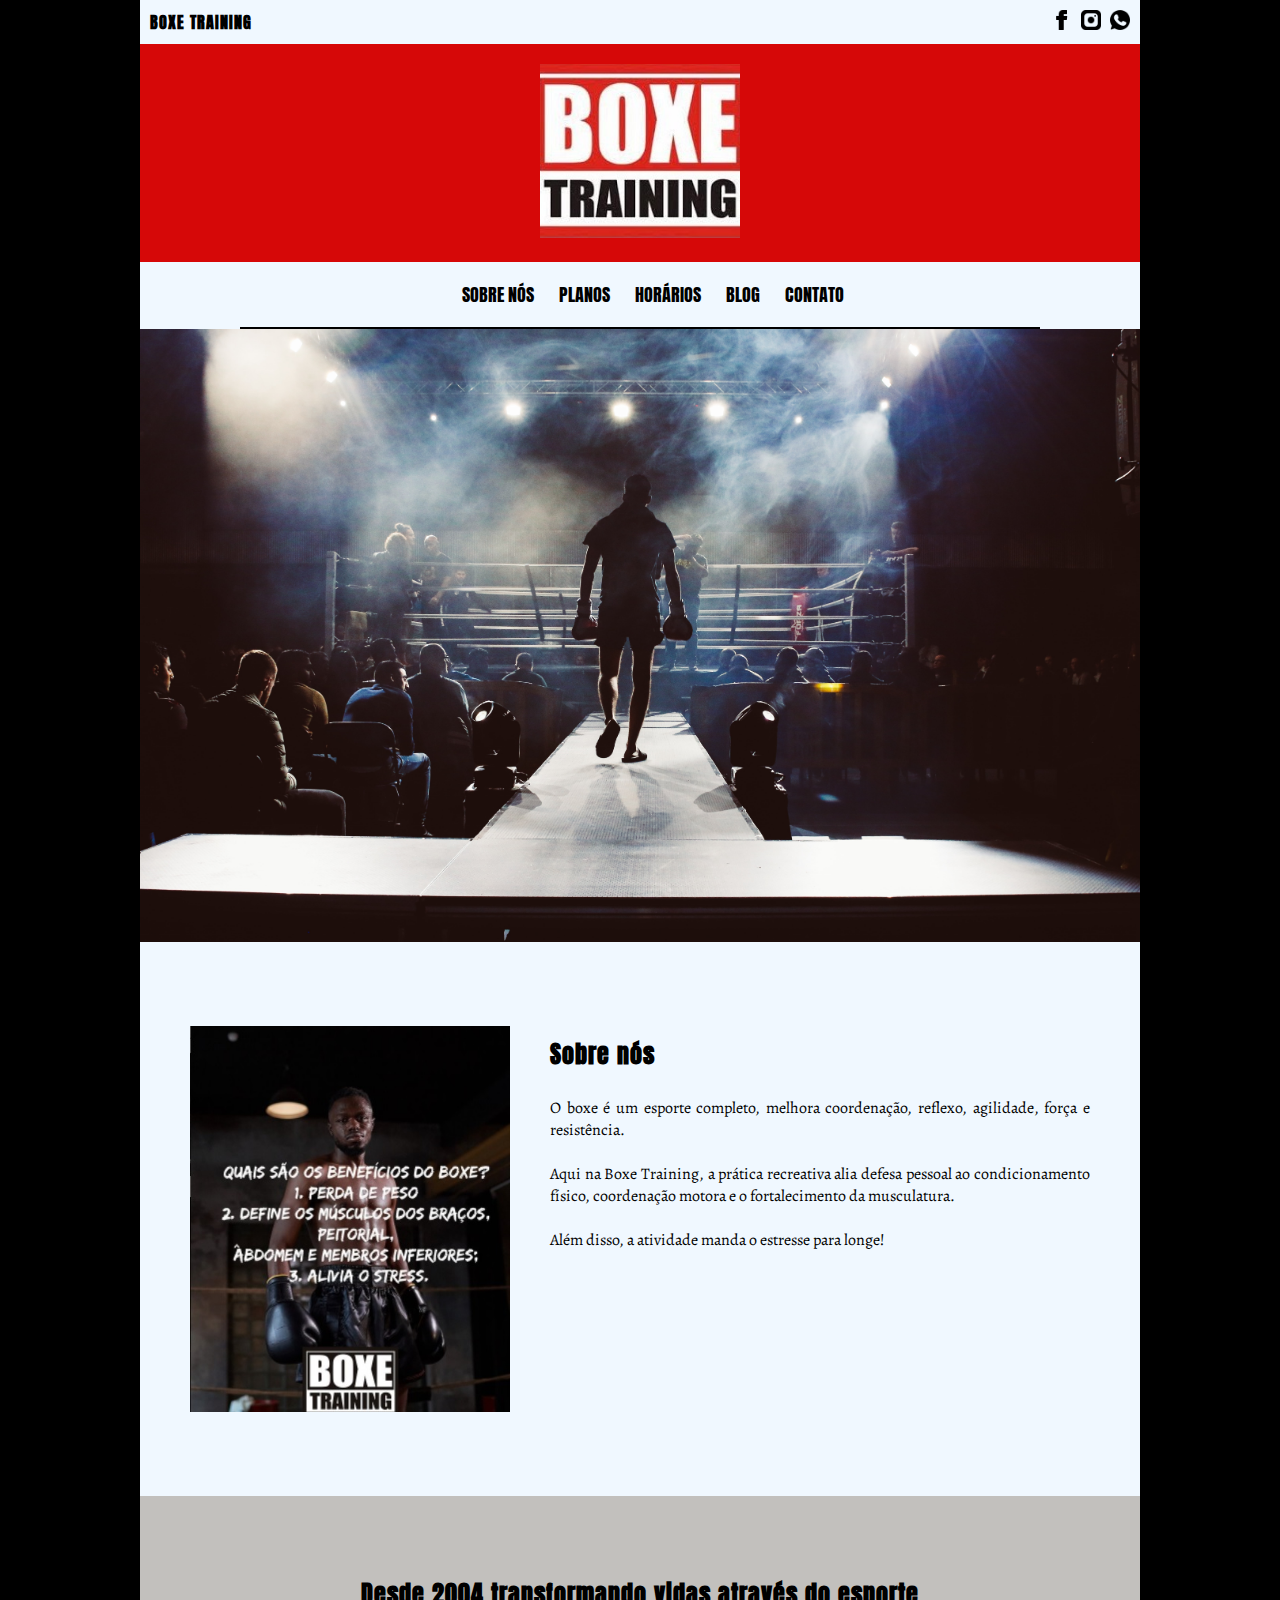
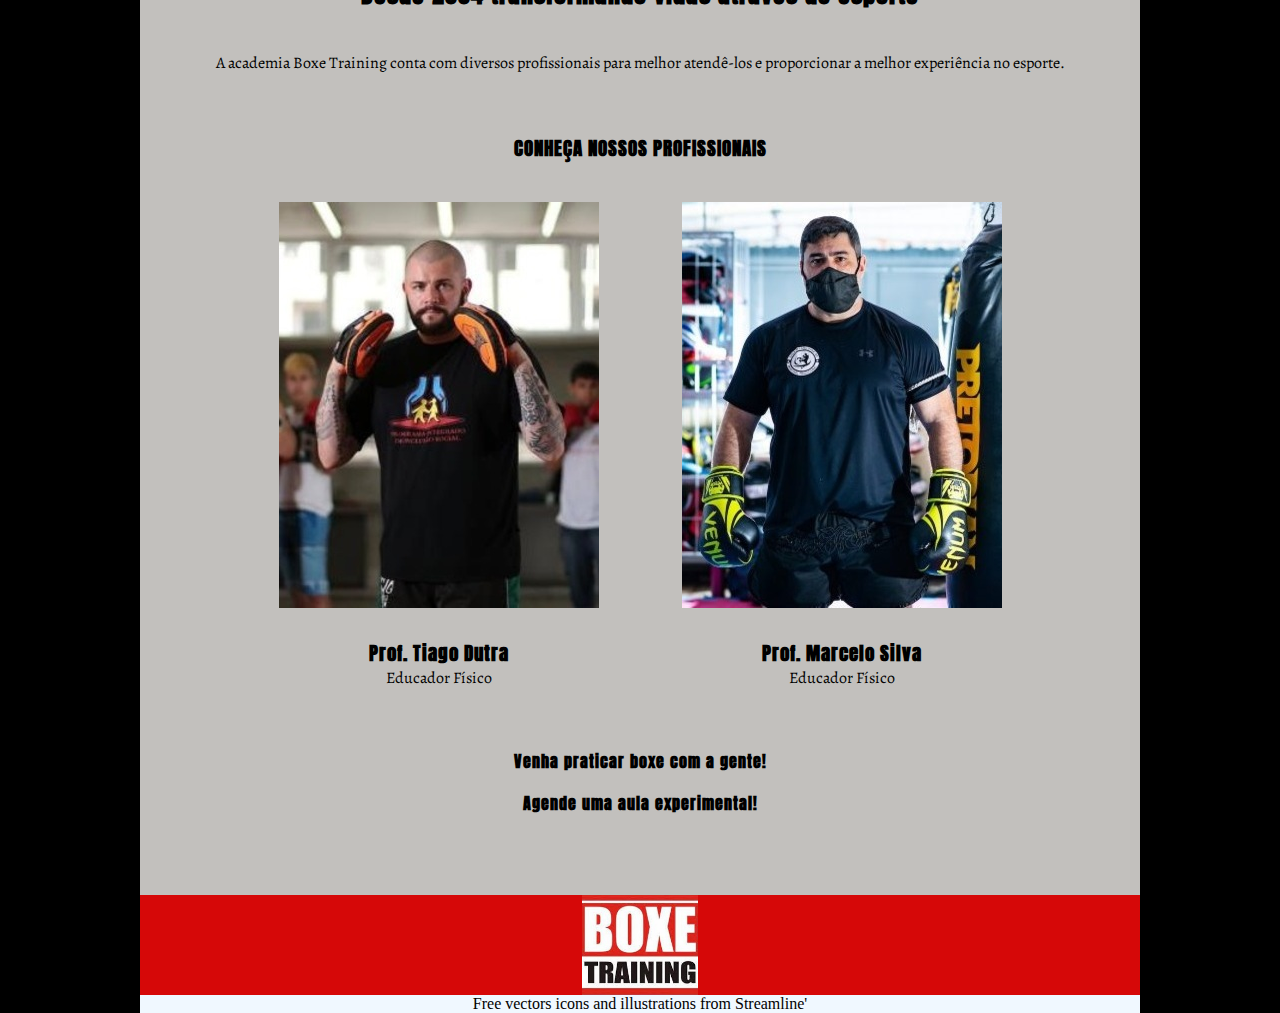
<file: index.html>
<!DOCTYPE html>
<html lang="pt">

<head>
    <meta charset="UTF-8">
    <meta http-equiv="X-UA-Compatible" content="IE=edge">
    <meta name="viewport" content="width=device-width, initial-scale=1.0">

    <link rel="stylesheet" href="./styleindex.css" type="text/css">
    <link rel="icon" href="./img/boxingGlove.PNG" type="image/png">
    <title>Boxe Training</title>
</head>

<body>
    <div class="container">
        <header>
            <div id="cabecalho">

                <div class="medias">
                    <a href="https://www.facebook.com/boxetraining" target="_blank"><img src="./img/facebook.PNG"
                            alt="facebook"></a>
                    <a href="https://www.instagram.com/boxetraining" target="_blank"><img src="./img/instagram.PNG"
                            alt="instagram"></a>
                    <a href="https://api.whatsapp.com/send?phone=5541998944318&text=Opa%2C%20tudo%20bem%3F%20Gostaria%20de%20tirar%20algumas%20d%C3%BAvidas!"
                        target="_blank"><img src="./img/whatsapp.PNG" alt="whatsapp"></a>
                </div>
                <a href="./index.html"><h4>BOXE TRAINING</h4></a>
            </div>

            <div class="logo">
                <img src="./img/download.jpg" alt="Boxe Training">
            </div>
        </header>

        <nav class="menu">
            <ul>
                <li><a href="#sobre">SOBRE NÓS</a></li>
                <li>PLANOS</li>
                <li>HORÁRIOS</li>
                <li>BLOG</li>
                <li><a href="./contato.html">CONTATO</a></li>
            </ul>
        </nav>

        <main>

            <section>

                <img id="index" src="./img/walpaper.jpg" alt="">

            </section>

            <section id="sobre">

                <div class="sobre1">
                    <img src="./img/Nova pasta/1.jpg" alt="foto1">
                </div>

                <div class="sobre2">
                    <div class="textoSobre">

                        <p>
                        <h2>Sobre nós</h2>
                        
                        O boxe é um esporte completo, melhora coordenação, reflexo, agilidade, força e resistência.
                        <br><br>
                        Aqui na Boxe Training, a prática recreativa alia defesa pessoal ao condicionamento físico,
                        coordenação motora e o fortalecimento da musculatura.</p>
                        <br>
                        Além disso, a atividade manda o estresse para longe!</p>
                    </div>
                </div>

            </section>

            <section class="academia">

                <div class="texto_academia">
                    <p>
                    <h2>Desde 2004 transformando vidas através do esporte</h2>
                    A academia Boxe Training conta com diversos profissionais para melhor atendê-los
                    e proporcionar a melhor experiência no esporte.
                    </p>
                    

                    <h3>CONHEÇA NOSSOS PROFISSIONAIS</h3>


                    <div class="prof1">
                        <img src="./img/Nova pasta/prof 1 (1).jpg" alt="">
                        <h3>Prof. Tiago Dutra</h3>
                        <p>Educador Físico</p>
                    </div>

                    <div class="prof2">
                        <img src="./img/Nova pasta/prof 2 (1).jpg" alt="">
                        <h3>Prof. Marcelo Silva</h3>
                        <p>Educador Físico</p>
                    </div>

                </div>

                <p>
                <h4>Venha praticar boxe com a gente!</h4>
                <br>
                <h4>Agende uma aula experimental!</h4>
                </p>


            </section>


        </main>


        <footer>
            <a href="#cabecalho"><img src="./img/download.jpg" alt="box training"></a>
        </footer>

        <a href="https://www.streamlinehq.com/" target="_blank">Free vectors icons and illustrations from
            Streamline'</a>

    </div>



</body>



</html>
</file>
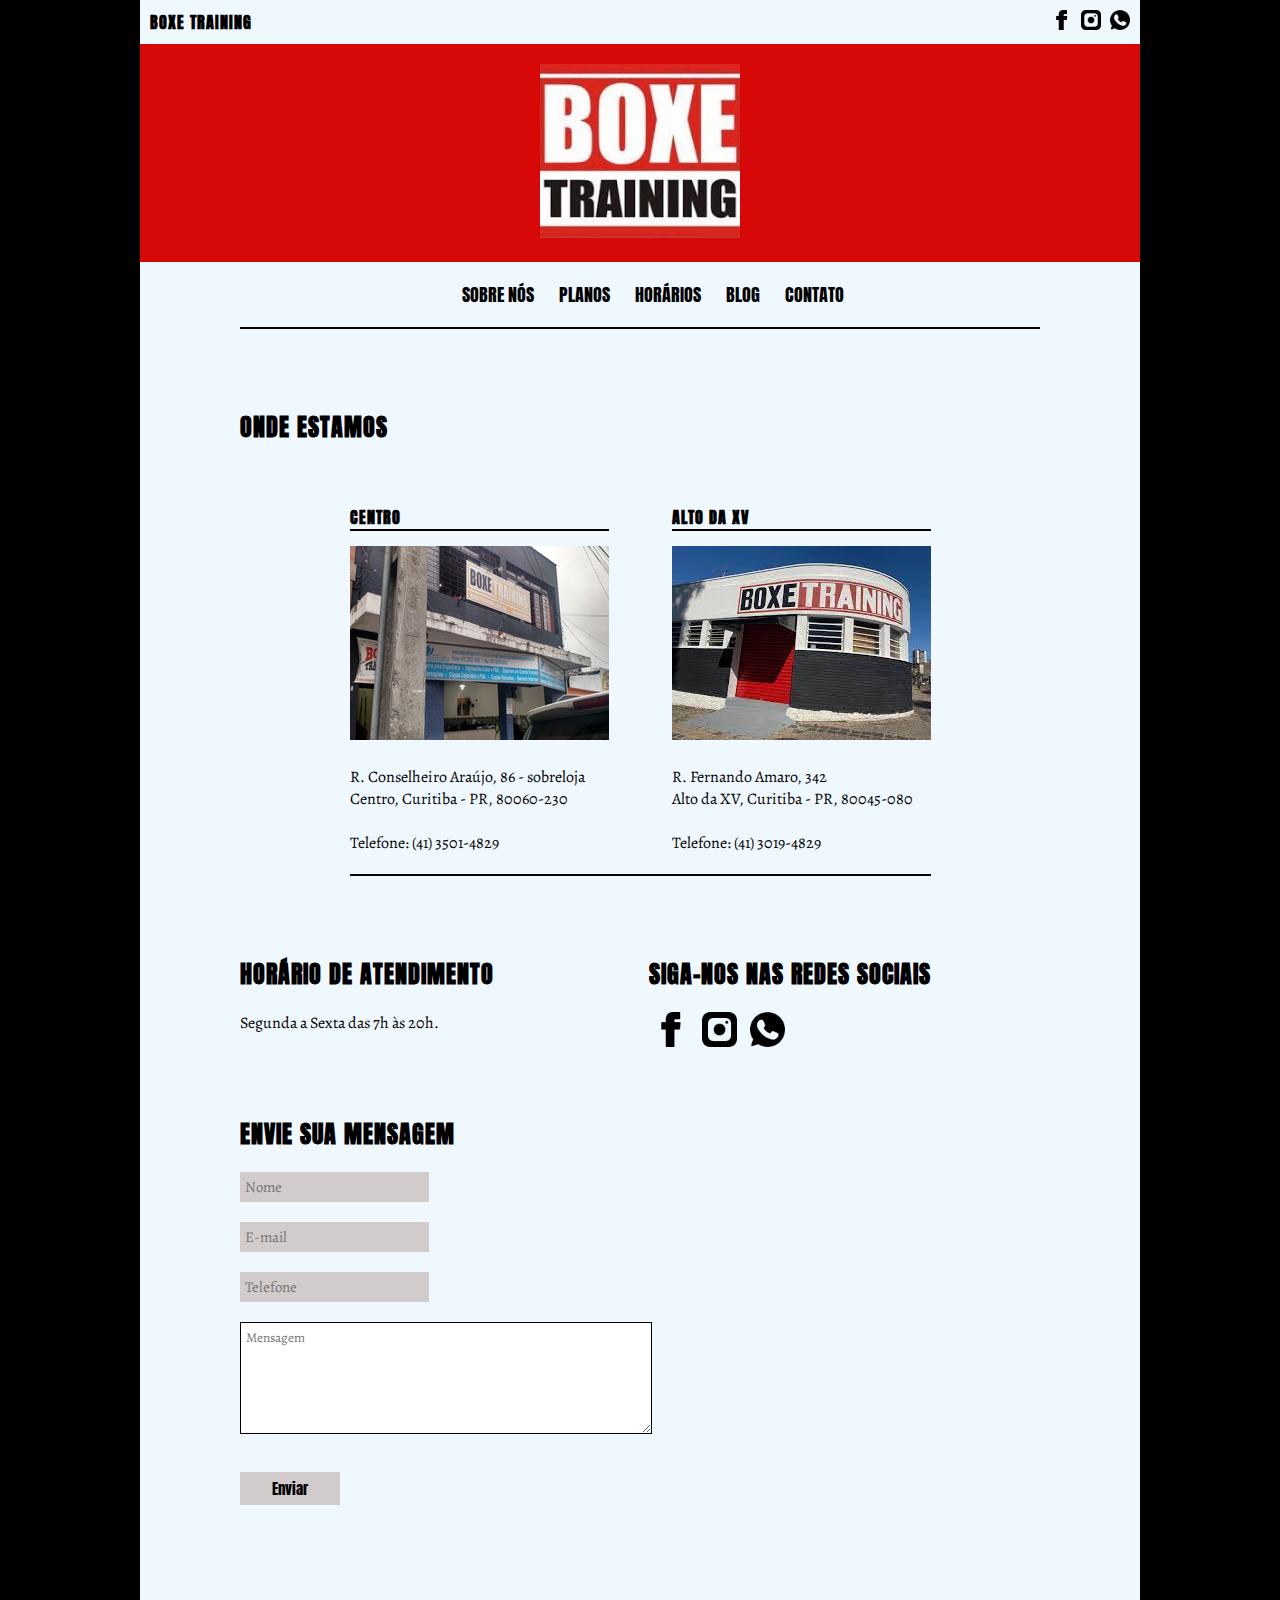
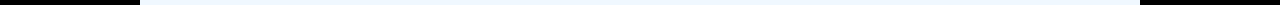
<file: contato.html>
<!DOCTYPE html>
<html lang="pt">

<head>
    <meta charset="UTF-8">
    <meta http-equiv="X-UA-Compatible" content="IE=edge">
    <meta name="viewport" content="width=device-width, initial-scale=1.0">

    <link rel="stylesheet" href="./stylecontato.css" type="text/css">
    <link rel="icon" href="./img/boxingGlove.PNG" type="image/png">
    <title>Boxe Training</title>
</head>

<body>

    <div class="container">
        <header>
            <div id="cabecalho">

                <div class="medias">
                    <a href="https://www.facebook.com/boxetraining" target="_blank"><img src="./img/facebook.PNG"
                            alt="facebook"></a>
                    <a href="https://www.instagram.com/boxetraining" target="_blank"><img src="./img/instagram.PNG"
                            alt="instagram"></a>
                    <a href="https://api.whatsapp.com/send?phone=5541998944318&text=Opa%2C%20tudo%20bem%3F%20Gostaria%20de%20tirar%20algumas%20d%C3%BAvidas!"
                        target="_blank"><img src="./img/whatsapp.PNG" alt="whatsapp"></a>
                </div>
                <h4><a href="./index.html">BOXE TRAINING</a></h4>
            </div>

            <div class="logo">
                <img src="./img/download.jpg" alt="Boxe Training">
            </div>
        </header>

        <nav class="menu">
            <ul>
                <li><a href="./index.html">SOBRE NÓS</a></li>
                <li>PLANOS</li>
                <li>HORÁRIOS</li>
                <li>BLOG</li>
                <li><a href="./contato.html">CONTATO</a></li>
            </ul>
        </nav>

        <main>
            <section id="contato">

                <h2>ONDE ESTAMOS</h2>


                <div class="unidades">

                    <div class="centro">
                        <p>
                        <h4>CENTRO</h4>
                        </p>
                        <img src="./img/centro (1).jpg" alt="">
                        <p>R. Conselheiro Araújo, 86 - sobreloja <br>
                            Centro, Curitiba - PR, 80060-230
                            <br><br> Telefone: (41) 3501-4829
                        </p>
                    </div>

                    <div class="altoXV">
                        <h4>ALTO DA XV</h4>
                        <img src="./img/altoXV.jpg" alt="">
                        <p>R. Fernando Amaro, 342 <br> Alto da XV, Curitiba - PR, 80045-080
                            <br><br> Telefone: (41) 3019-4829
                            <br>
                        </p>
                    </div>
                </div>

                <div class="box">
                    <div class="horario">
                        <h2>HORÁRIO DE ATENDIMENTO</h2>
                        <p>Segunda a Sexta das 7h às 20h.</p>
                    </div>

                    <div class="redes">
                        <h2>SIGA-NOS NAS REDES SOCIAIS</h2>


                        <a href="https://www.facebook.com/boxetraining" target="_blank"><img src="./img/facebook.PNG"
                                alt="facebook"></a>
                        <a href="https://www.instagram.com/boxetraining" target="_blank"><img src="./img/instagram.PNG"
                                alt="instagram"></a>
                        <a href="https://api.whatsapp.com/send?phone=5541998944318&text=Opa%2C%20tudo%20bem%3F%20Gostaria%20de%20tirar%20algumas%20d%C3%BAvidas!"
                            target="_blank"><img src="./img/whatsapp.PNG" alt="whatsapp"></a>
                    </div>

                </div>

                <h2>ENVIE SUA MENSAGEM</h2>
                <div class="formulario">
                    <form
                        action="https://gmail.us14.list-manage.com/subscribe/post?u=4162138d733fad10a5f23189e&amp;id=cde89787aa"
                        method="post" id="mc-embedded-subscribe-form" name="mc-embedded-subscribe-form" class="validate"
                        target="_blank" novalidate>
                        <input type="text" id="name" name="NAME" placeholder="Nome">
                        <input type="text" name="EMAIL" id="email" placeholder="E-mail">
                        <input type="tel" name="FONE" id="fone" placeholder="Telefone">
                        <br><textarea name="MSG" id="msg" cols="30" rows="10" placeholder="Mensagem"></textarea>
                        <!-- real people should not fill this in and expect good things - do not remove this or risk form bot signups-->
                        <div style="position: absolute; left: -5000px;" aria-hidden="true"><input type="text"
                                name="b_4162138d733fad10a5f23189e_cde89787aa" tabindex="-1" value=""></div>
                        <br><input type="submit" value="Enviar">
                    </form>
                </div>
            </section>



        </main>

</body>

</html>
</file>
<file: styleindex.css>
body {
    background-color: black;
}

* {
    margin: 0;
    padding: 0;
}

html {
    scroll-behavior: smooth;
    /* efeito de rolagem mais suave no link dentro da pagina*/
}

@font-face {
    font-family: Alegreya;
    src: url(./fonts/Alegreya/Alegreya-VariableFont_wght.ttf);
}

@font-face {
    font-family: Radio;
    src: url(./fonts/Radio_Canada/RadioCanada-VariableFont_wdth\,wght.ttf);
}


@font-face {
    font-family: Anton;
    src: url(./fonts/Anton/Anton-Regular.ttf);
}



h1,
h2,
h3,
h4,
h5 {
    font-family: Anton, helvetica, sans-serif;
    letter-spacing: 1px;
}

.container {
    max-width: 1000px;
    text-align: center;
    margin: auto;
    height: fit-content;
    background-color: aliceblue;
}

#cabecalho {
    padding: 10px;
    text-align: left;

}




a:active,
a:visited,
a:link {
    text-decoration: none;
    color: black;
}


a:hover {
    color: rgb(228, 15, 15);

}

.medias {
    float: right;
}

.medias img {
    width: 20px;
    padding-left: 5px;
}

.logo {
    background-color: rgb(214, 8, 8);
}

.logo img {
    width: 200px;
    padding: 20px;
}


.menu {

    border-bottom: 2px solid black;
    margin: auto;
    width: 80%;
    height: 65px;
}


ul {
    line-height: 65px;
    width: fit-content;
    list-style: none;
    margin: auto;
}

li {
    float: left;
    margin-left: 25px;
    font-family: Anton, calibri, sans-serif;
    font-size: 18px;

}

#index {
    width: 100%;
}


#sobre {

    padding-top: 80px;
    padding-bottom: 80px;
    margin: auto;
    max-width: 900px;
    height: fit-content;
    display: flex;

}


.sobre2 {
    width: 580px;
}

.sobre1 img {
    width: 320px;
}

.textoSobre h2 {
    margin-bottom: 25px;
}


.textoSobre {
    margin-top: 10px;
    margin-left: 40px;
    text-align: justify;
    font-family: Alegreya, helvetica, sans-serif;
    font-size: 16px;


}


.academia {
    padding: 40px;
    padding-top: 80px;
    padding-bottom: 80px;
    text-align: center;
    background-color: rgb(194, 192, 189);
}

.texto_academia {
    font-family: Alegreya, helvetica, sans-serif;
}

.texto_academia h2 {
    padding-bottom: 40px;
}

.texto_academia h3 {
    padding-top: 60px;
}

.texto_academia {
    margin-bottom: 20px;
}

.prof1,
.prof2 {
    display: inline-block;
    margin: 40px;
    font-family: Alegreya, helvetica, sans-serif;

}

.prof1 h3, .prof2 h3 {
    padding-top: 25px;
}

footer {
    height: 100px;
    color: aliceblue;
    background-color: rgb(214, 8, 8);
}

footer img {
    height: 100px;
}


@media screen and (min-width: 768px) and (max-width: 1024px) {

    #cabecalho {
        padding: 7px;

    }

    #cabecalho h4 {
        font-size: 15px;
    }

    .medias img {
        width: 18px;
        padding-left: 4px;
    }

    .logo img {
        width: 150px;
        padding: 15px;
    }

    .menu {
        height: 45px;
    }


    ul {
        line-height: 45px;
    }

    li {
        font-size: 15px;
    }


    #sobre {
        max-width: 600px;
        padding-top: 50px;
        padding-bottom: 50px;
    }

    .sobre1 img {
        width: 300px;
    }

    .sobre2 {
        width: 480px;
    }

    .textoSobre h2 {
        margin-bottom: 22px;
    }

    .academia {
        padding: 20px;
        padding-top: 50px;
        padding-bottom: 50px;

    }

    .texto_academia h2 {
        padding-bottom: 25px;
    }

    .texto_academia h3 {
        padding-top: 45px;
    }

    .prof1 img,
    .prof2 img {
        width: 250px;
    }

    .prof1,
    .prof2 {
        margin: 25px;
    }

    .prof1 h3, .prof2 h3 {
        padding-top: 18px;
    }

    footer {
        
        height: 100px;

    }
    
    footer img {
        height: 100px;
    }

}


@media screen and (max-width: 767px) {

    #cabecalho {
        padding: 4px;

    }

    #cabecalho h4 {
        font-size: 11px;
    }

    .medias img {
        width: 15px;
        padding-left: 0px;
    }

    
    .logo img {
        width: 75px;
        padding: 7px;
    }
    
    
    .menu {
    
        border-bottom: 2px solid black;
        margin: 0;
        width: 100% ;
        height: 40px;
    }
    
    
    ul {
        line-height: 40px;
    }
    
    li {
        
        margin-left: 10px;
        font-size: 15px;
    
    }



    #sobre {
        max-width: 400px;
        padding-top: 0px;
        padding-bottom: 8px;
        display: inline-block;
    }


    .sobre1 img {
        width: 200px;
    }

    .sobre2 {
        width: fit-content;
        margin: auto;
    }

    
.textoSobre {
    margin-top: 10px;
    margin: 20px;
    font-size: 14px;

}

.textoSobre h2 {
    margin-bottom: 17px;
}

    .academia {
        padding: 10px;
        padding-top: 30px;
        padding-bottom: 50px;

    }

    .texto_academia h2 {
        padding-bottom: 20px;
     
    }

    .texto_academia h3 {
        padding-top: 40px;
    }

    .texto_academia {
        font-size: 14px;
    }

    .prof1 img,
    .prof2 img {
        width: 180px;
    }

    .prof1,
    .prof2 {
        margin: 18px;
    }

    .prof1 h3, .prof2 h3 {
        padding-top: 15px;
    }

    footer {
        
        height: 80px;
    
    }
    
    footer img {
        height: 80px;
    }

}
</file>
<file: stylecontato.css>
body {
    background-color: black;
}

* {
    margin: 0;
    padding: 0;
}

html {
    scroll-behavior: smooth;
    /* efeito de rolagem mais suave no link dentro da pagina*/
}

@font-face {
    font-family: Alegreya;
    src: url(./fonts/Alegreya/Alegreya-VariableFont_wght.ttf);
}

@font-face {
    font-family: Radio;
    src: url(./fonts/Radio_Canada/RadioCanada-VariableFont_wdth\,wght.ttf);
}


@font-face {
    font-family: Anton;
    src: url(./fonts/Anton/Anton-Regular.ttf);
}



h1,
h2,
h3,
h4,
h5 {
    font-family: Anton, helvetica, sans-serif;
    letter-spacing: 1px;
}

.container {
    max-width: 1000px;
    text-align: center;
    margin: auto;
    height: fit-content;
    background-color: aliceblue;
}


#cabecalho {
    padding: 10px;
    text-align: left;

}


a:active,
a:visited,
a:link {
    text-decoration: none;
    color: black;
}


a:hover {
    color: rgb(228, 15, 15);

}

.medias {
    float: right;
}

.medias img {
    width: 20px;
    padding-left: 5px;
}

.logo {
    background-color: rgb(214, 8, 8);
}

.logo img {
    width: 200px;
    padding: 20px;
}


.menu {

    border-bottom: 2px solid black;
    margin: auto;
    width: 80%;
    height: 65px;
}


ul {
    line-height: 65px;
    width: fit-content;
    list-style: none;
    margin: auto;
}

li {
    float: left;
    margin-left: 25px;
    font-family: Anton, calibri, sans-serif;
    font-size: 18px;

}

#contato {

    padding-top: 80px;
    padding-bottom: 80px;
    margin: auto;
    max-width: 80%;
    height: fit-content;
    text-align: left;

    font-family: Alegreya, helvetica, sans-serif;
}


.unidades {
    margin: auto;
    margin-bottom: 80px;
    width: fit-content;
    padding-top: 40px;
    padding-bottom: 20px;
    border-bottom: 2px solid black;

}

.centro,
.altoXV {
    display: inline-block;
    margin-top: 20px;
}

.centro img,
.altoXV img {
    border-top: 2px solid black;
    padding-top: 15px;
    padding-bottom: 20px;

}

.centro img {
    margin-right: 60px;
}

.box {
    display: flex;
    margin-bottom: 60px;
    height: 100px;
}

.horario {

    width: fit-content;
    display: inline-block;
    margin-bottom: 80px;

}

.redes {
    display: inline-block;
    width: fit-content;
    margin-left: 155px;
    height: 100px;

}

.redes img {
    width: 35px;
    margin: 5px;
    margin-top: 20px;
}

.horario p {
    margin-top: 20px;

}

.formulario {
    width: 50%;
    margin-top: 20px;
}

input {
    border: none;
    box-sizing: border-box;
    background-color: rgb(209, 203, 203);
    font-size: 15px;
    margin-right: 10px;
    margin-bottom: 20px;
    padding: 5px;
    font-family: Alegreya, helvetica, sans-serif;
}

input[type="submit"] {
    width: 100px;
    background-color: rgb(209, 203, 203);
    font-family: Anton, calibri, sans-serif;


}

textarea {
    font-family: Alegreya, helvetica, sans-serif;
    max-width: 100%;
    min-width: 100%;
    min-height: 100px;
    max-height: 100px;
    margin-bottom: 10px;
    padding: 5px;
    border-color: black;
}


@media screen and (min-width: 768px) and (max-width: 1024px) {


    #cabecalho {
        padding: 7px;

    }

    #cabecalho h4 {
        font-size: 15px;
    }

    .medias img {
        width: 18px;
        padding-left: 4px;
    }

    .logo img {
        width: 150px;
        padding: 15px;
    }

    .menu {
        height: 45px;
    }


    ul {
        line-height: 45px;
    }

    li {
        font-size: 15px;
    }


    #contato {

        padding-top: 40px;
        padding-bottom: 40px;
    }

    #contato h2 {
        font-size: 20px;
    }


    .unidades {
        margin-bottom: 50px;
        padding-top: 30px;
    }

    .box {
        margin-bottom: 40px;
    }

}


@media screen and (max-width: 767px) {

    #cabecalho {
        padding: 4px;

    }

    #cabecalho h4 {
        font-size: 11px;
    }

    .medias img {
        width: 15px;
        padding-left: 0px;
    }

    
    .logo img {
        width: 75px;
        padding: 7px;
    }
    
    
    .menu {
    
        border-bottom: 2px solid black;
        margin: 0;
        width: 100% ;
        height: 40px;
    }
    
    
    ul {
        line-height: 40px;
    }
    
    li {
        
        margin-left: 10px;
        font-size: 15px;
    
    }

    
    #contato {

        padding-top: 20px;
        padding-bottom: 20px;
        
        text-align: center;
    }

    #contato h2 {
        font-size: 18px;
    }


    .unidades {
        margin-bottom: 40px;
        padding-top: 20px;
        font-size: 14px;
    }

    .unidades h4 {
        font-size: 14px;
    }

    .unidades img {
        width: 180px
    }

    .centro img {
        margin-right: 0px;
    }

    .box {
        width: fit-content;
        height: 190px;
        font-size: 14px;
        display: inline-block;
        
    }


    .horario {
        margin: auto;
        width: fit-content;
        display: block;
        margin-bottom: 40px;
    
    }
    
    .redes {
        display: block;
        width: fit-content;
        margin: auto;
        height: 80px;

    
    }

    .redes img {
        width: 30px;
    }

    .formulario {
        margin: auto;
        padding-top: 20px;
        width: fit-content;
    
    }
    input {
        font-size: 14px;
        margin-right: 0px;
        margin-bottom: 10px;
        padding: 5px;
        width: 100%;
    }

    

    textarea {
    
        width: 90%;
        min-width: 0px;
        min-height: 0px;
        height: 100px;
 
    }
    
}
</file>
